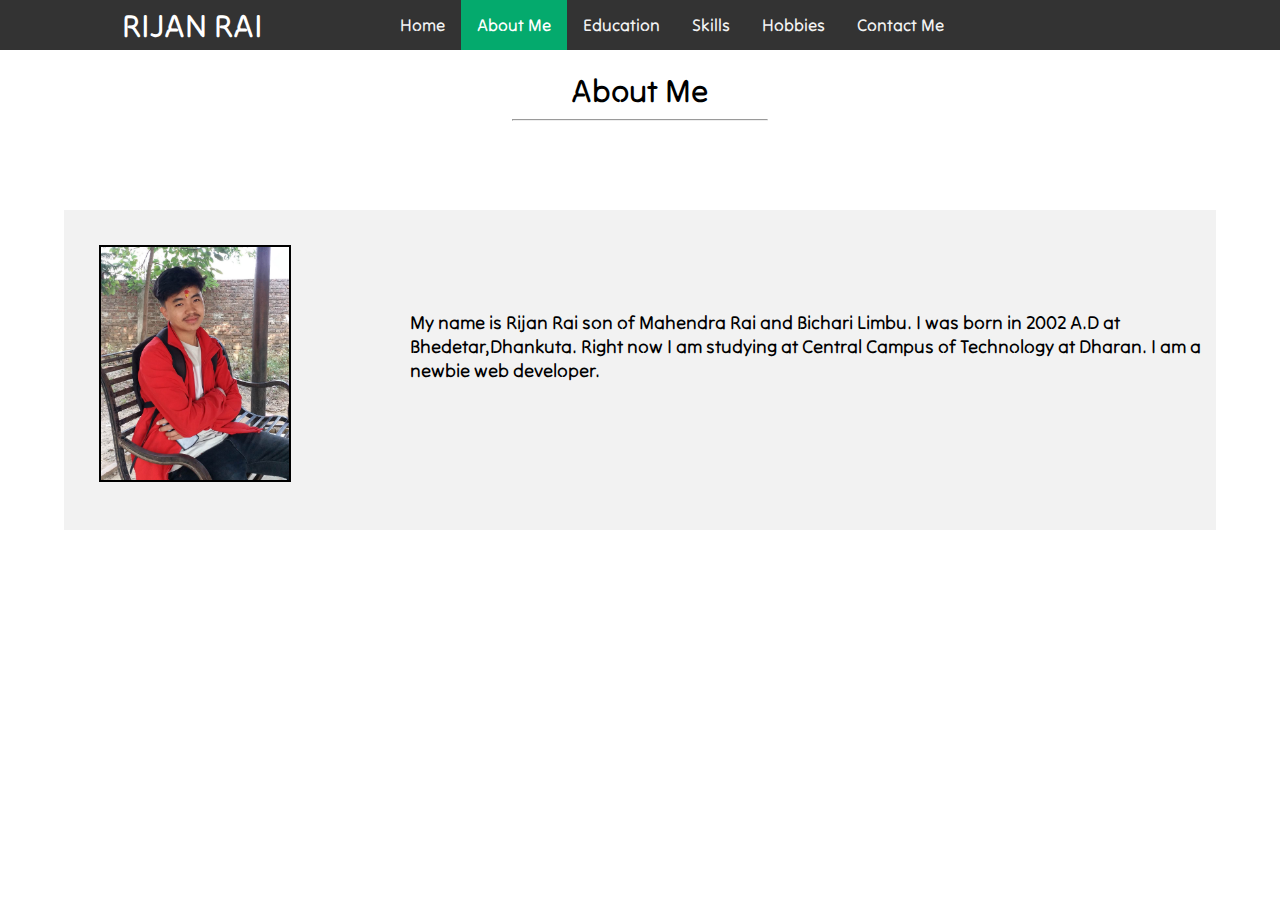
<file: about.html>
<!DOCTYPE html>
<html lang="en">
<head>
    <meta charset="UTF-8">
    <meta name="viewport" content="width=device-width, initial-scale=1.0">
    <title>Rijan Rai</title>
    <link rel="stylesheet" href="style.css">
    <link rel="stylesheet" href="https://cdnjs.cloudflare.com/ajax/libs/font-awesome/4.7.0/css/font-awesome.min.css">

</head>
<body>
    <!-- header navlist part ,name ni rakhne -->
    <div class="header "  >
        <!-- name lekhnu ko lagi euta div -->
        <div class="logo1 " >
           
            <section class="logo11">
                <h1 >RIJAN RAI</h1>
            </section>
        </div>
        <!-- about,blog,education,contact ko lagi -->
        <div class="logo2 ">
            <section class="logo22">
                <nav class="list">
                    <div class="topnav" id="myTopnav">
                        <a href="index.html" >Home</a>
                        <a href="about.html" class="active">About Me</a>
                        <a href="education.html">Education</a>
                        <a href="skills.html">Skills</a>
                        <a href="hobby.html">Hobbies</a>
                        <a href="contact.html" >Contact Me</a>

                        <a href="javascript:void(0);" class="icon" onclick="myFunction()">
                          <i class="fa fa-bars"></i>
                        </a>
                      </div>

                </nav>
            </section>
        </div>
    </div>
    
    <!-- About me -->
    <!-- About Me -->
    <div class="me">
        <br>
      <h1 style="text-align: center;">About Me</h1> <hr>
    </div>
    <br> <br> <br> <br>
<div class="about">
 <div class="about-me">
     <section class="about-photo">
         <img src="photos/rijann.jpg" alt="photo">
     </section>
     <section class="about-detail">
         <h3>My name is Rijan Rai son of Mahendra Rai and Bichari Limbu. I was born in 2002 A.D at Bhedetar,Dhankuta. Right now I am studying at Central Campus of Technology at Dharan. I am a newbie web developer.</h3>
     </section>
 </div>
</div>
    <!-- End of About me -->






   <!-- `Javascript ko code -->
   <script>
    function myFunction() {
      var x = document.getElementById("myTopnav");
      if (x.className === "topnav") {
        x.className += " responsive";
      } else {
        x.className = "topnav";
      }
    }
    </script>
</body>
</html>
</file>
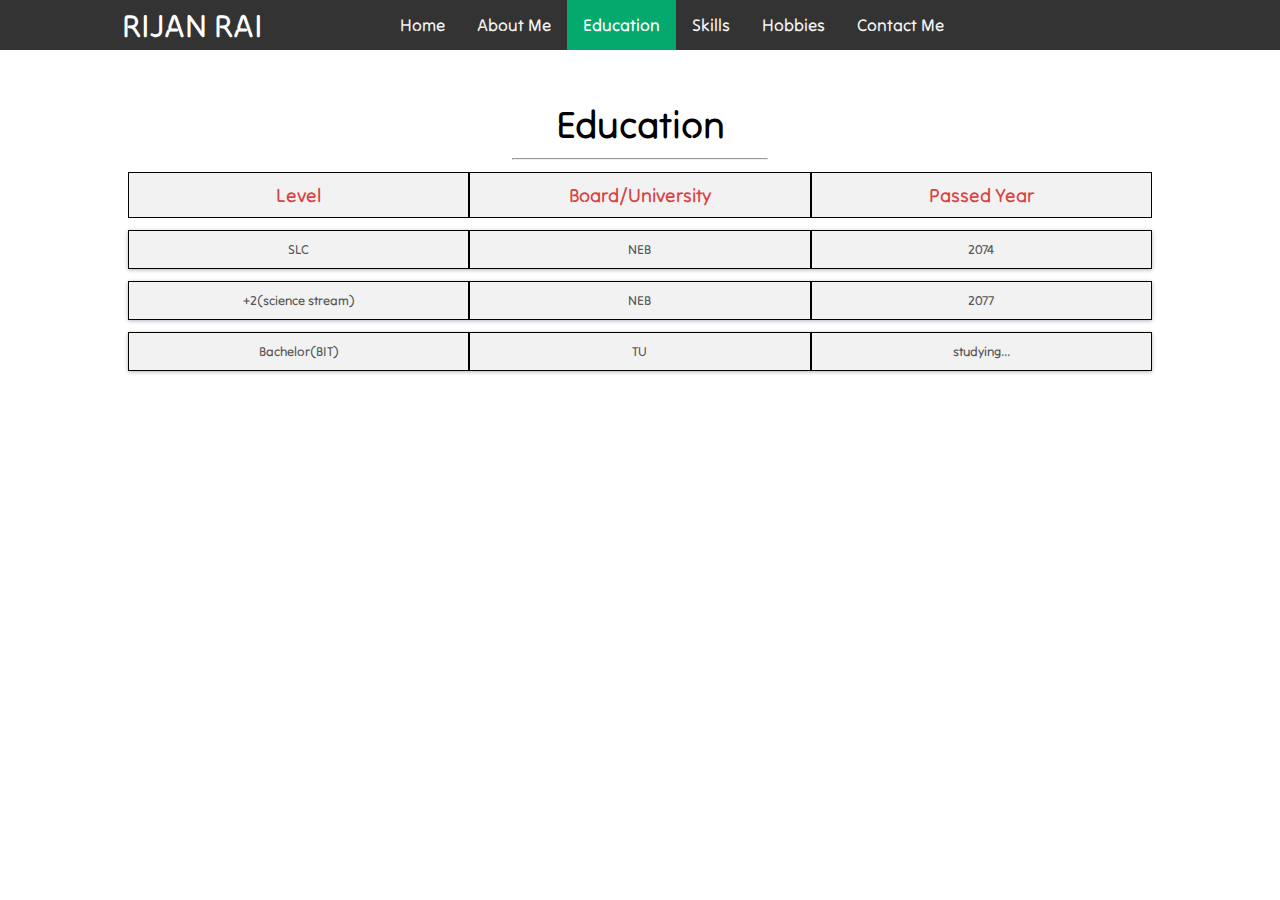
<file: education.html>
<!DOCTYPE html>
<html lang="en">
<head>
    <meta charset="UTF-8">
    <meta name="viewport" content="width=device-width, initial-scale=1.0">
    <title>Rijan Rai</title>
    <link rel="stylesheet" href="style.css">
    <link rel="stylesheet" href="https://cdnjs.cloudflare.com/ajax/libs/font-awesome/4.7.0/css/font-awesome.min.css">

</head>
<body>
    <!-- header navlist part ,name ni rakhne -->
    <div class="header "  >
        <!-- name lekhnu ko lagi euta div -->
        <div class="logo1 " >
           
            <section class="logo11">
                <h1 >RIJAN RAI</h1>
            </section>
        </div>
        <!-- about,blog,education,contact ko lagi -->
        <div class="logo2 ">
            <section class="logo22">
                <nav class="list">
                    <div class="topnav" id="myTopnav">
                        <a href="index.html" >Home</a>
                        <a href="about.html">About Me</a>
                        <a href="education.html" class="active">Education</a>
                        <a href="skills.html">Skills</a>
                        <a href="hobby.html">Hobbies</a>
                        <a href="contact.html">Contact Me</a>

                        <a href="javascript:void(0);" class="icon" onclick="myFunction()">
                          <i class="fa fa-bars"></i>
                        </a>
                      </div>

                </nav>
            </section>
        </div>
    </div>



    <!-- education -->
    <div class="education">
      <h1 style="text-align: center;">Education</h1>
      <hr>
      <div class="ed-head">
        <div class="row ed-heads">Level</div>
        <div class="row ed-heads">Board/University</div>
        <div class="row ed-heads">Passed Year</div>
      </div>
      <div class="ed-detail">
        <div class="row">SLC</div>
        <div class="row">NEB</div>
        <div class="row">2074</div>
      </div>
      <div class="ed-detail">
        <div class="row">+2(science stream)</div>
        <div class="row">NEB</div>
        <div class="row">2077</div>
      </div>
      <div class="ed-detail">
        <div class="row">Bachelor(BIT)</div>
        <div class="row">TU</div>
        <div class="row">studying...</div>
      </div>
    </div>
    <!-- end of education -->



   <!-- `Javascript ko code -->
   <script>
    function myFunction() {
      var x = document.getElementById("myTopnav");
      if (x.className === "topnav") {
        x.className += " responsive";
      } else {
        x.className = "topnav";
      }
    }
    </script>
</body>
</html>
</file>
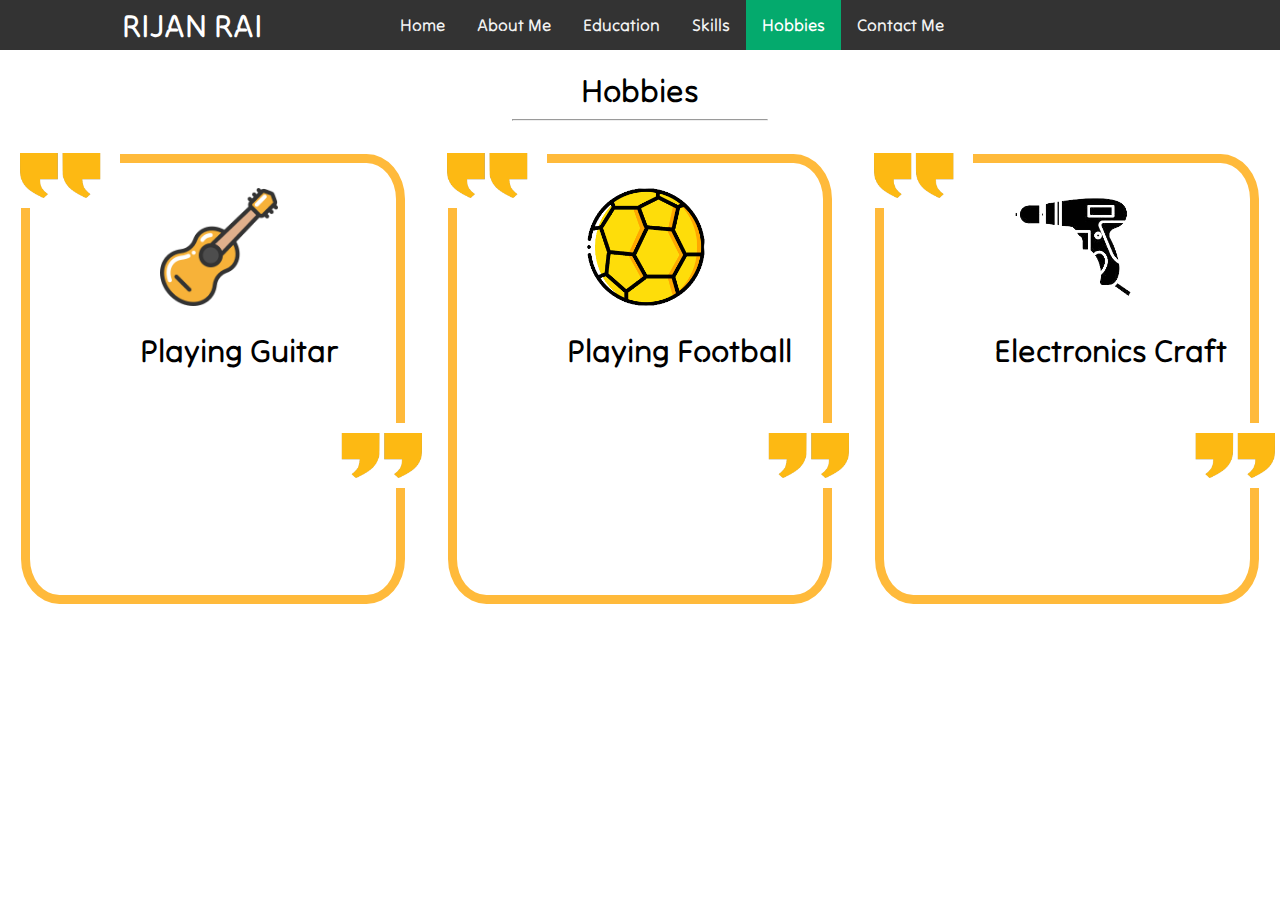
<file: hobby.html>
<!DOCTYPE html>
<html lang="en">
<head>
    <meta charset="UTF-8">
    <meta name="viewport" content="width=device-width, initial-scale=1.0">
    <title>Rijan Rai</title>
    <link rel="stylesheet" href="style.css">
    <link rel="stylesheet" href="https://cdnjs.cloudflare.com/ajax/libs/font-awesome/4.7.0/css/font-awesome.min.css">

</head>
<body>
    <!-- header navlist part ,name ni rakhne -->
    <div class="header "  >
        <!-- name lekhnu ko lagi euta div -->
        <div class="logo1 " >
           
            <section class="logo11">
                <h1 >RIJAN RAI</h1>
            </section>
        </div>
        <!-- about,blog,education,contact ko lagi -->
        <div class="logo2 ">
            <section class="logo22">
                <nav class="list">
                    <div class="topnav" id="myTopnav">
                        <a href="index1.html" >Home</a>
                        <a href="about.html">About Me</a>
                        <a href="education.html">Education</a>
                        <a href="skills.html" >Skills</a>
                        <a href="hobby.html" class="active">Hobbies</a>
                        <a href="contact.html">Contact Me</a>

                        <a href="javascript:void(0);" class="icon" onclick="myFunction()">
                          <i class="fa fa-bars"></i>
                        </a>
                      </div>

                </nav>
            </section>
        </div>
    </div>
    <br>
    <h1 style="text-align: center;">Hobbies</h1>
    <hr>
    <br>

    <!-- hobby -->

    <div class="hobby">
      <div class="hobbies">
        <div class="h-card1">

          <img src="photos/card1.png" alt="" class="hobby">
        </div>
        <div class="h-card2">

          <img src="photos/card2.png" alt="" class="hobby">
        </div>
        <section class="hh-card1">
          <img src="photos/guitar.png" alt="">
          
          <h1 class="hh">Playing Guitar</h1>
        </section>
      </div>
      <div class="hobbies">
        <div class="h-card1">

          <img src="photos/card1.png" alt="" class="hobby">
        </div>
        <div class="h-card2">

          <img src="photos/card2.png" alt="" class="hobby">
        </div>
        <section class="hh-card1">
          <img src="photos/football.png" alt="">
          <h1 class="hh">Playing Football</h1>
        </section>
      </div>
      <div class="hobbies">
        <div class="h-card1">

          <img src="photos/card1.png" alt="" class="hobby">
        </div>
        <div class="h-card2">

          <img src="photos/card2.png" alt="" class="hobby">
        </div>
        <section class="hh-card1">
          <img src="photos/craft.png" alt="">
          
          <h1 class="hh">Electronics Craft</h1>
        </section>
      </div>
     
    </div>
    <!-- End of hobby -->


    <!-- Footer -->
    
    <!-- End of Footer -->



   <!-- `Javascript ko code -->
   <script>
    function myFunction() {
      var x = document.getElementById("myTopnav");
      if (x.className === "topnav") {
        x.className += " responsive";
      } else {
        x.className = "topnav";
      }
    }
    </script>
</body>
</html>
</file>
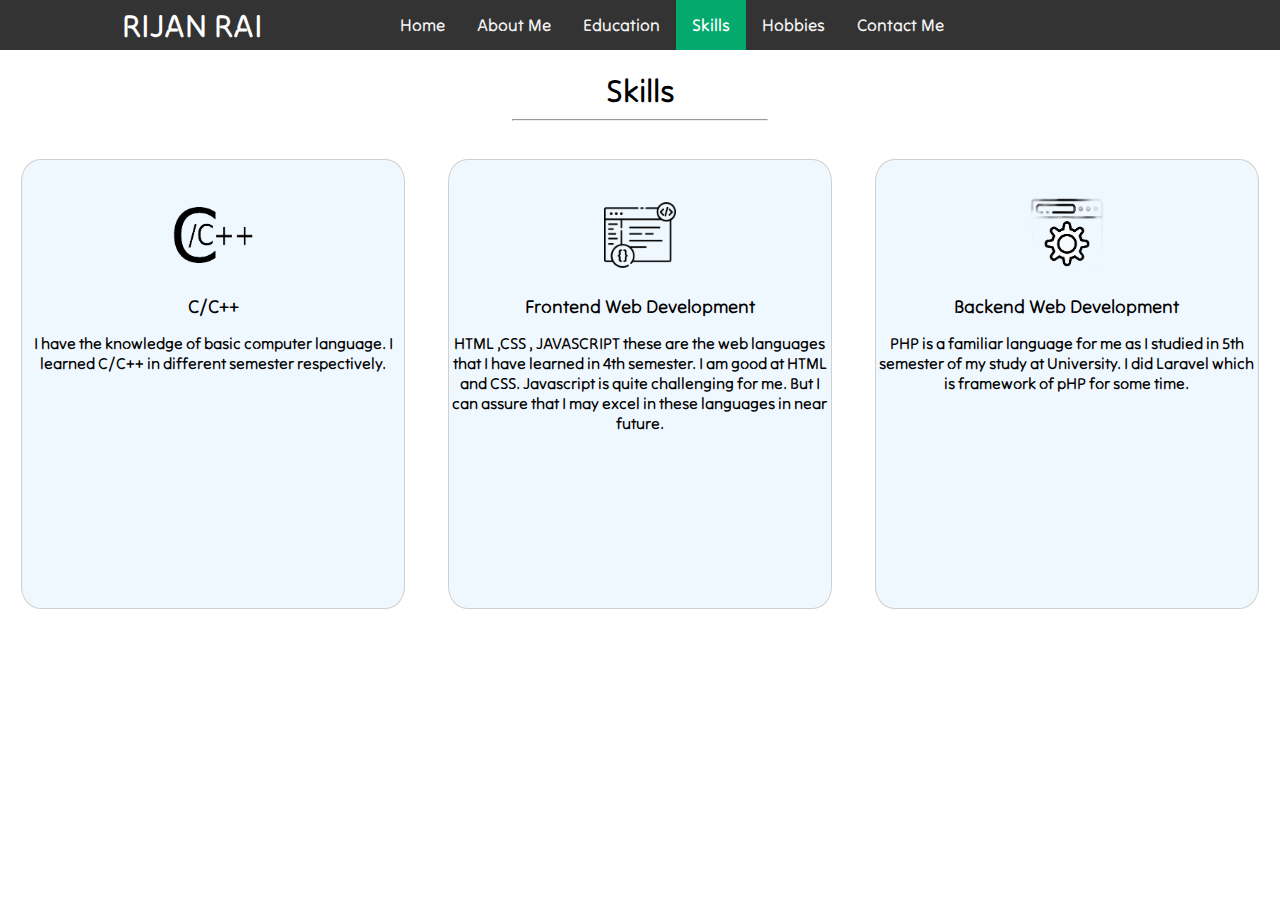
<file: skills.html>
<!DOCTYPE html>
<html lang="en">
<head>
    <meta charset="UTF-8">
    <meta name="viewport" content="width=device-width, initial-scale=1.0">
    <title>Rijan Rai</title>
    <link rel="stylesheet" href="style.css">
    <link rel="stylesheet" href="https://cdnjs.cloudflare.com/ajax/libs/font-awesome/4.7.0/css/font-awesome.min.css">

</head>
<body>
    <!-- header navlist part ,name ni rakhne -->
    <div class="header "  >
        <!-- name lekhnu ko lagi euta div -->
        <div class="logo1 " >
           
            <section class="logo11">
                <h1 >RIJAN RAI</h1>
            </section>
        </div>
        <!-- about,blog,education,contact ko lagi -->
        <div class="logo2 ">
            <section class="logo22">
                <nav class="list">
                    <div class="topnav" id="myTopnav">
                        <a href="index.html" >Home</a>
                        <a href="about.html">About Me</a>
                        <a href="education.html">Education</a>
                        <a href="skills.html" class="active">Skills</a>
                        <a href="hobby.html">Hobbies</a>
                        <a href="contact.html">Contact Me</a>

                        <a href="javascript:void(0);" class="icon" onclick="myFunction()">
                          <i class="fa fa-bars"></i>
                        </a>
                      </div>

                </nav>
            </section>
        </div>
    </div>

    <br>
    <!-- skills  -->
    <div class="skills">
      <h1 style="text-align: center;">Skills</h1>
      <hr>
      <div class="skill-main">
        <div class="col-3">
          <img src="photos/c.png" alt="">
          <h3 class="col-33">C/C++</h3>
          <p class="col-33">I have the knowledge of basic computer language. I learned C/C++ in different semester respectively. </p>
        </div>
        <div class="col-3">
          <img src="photos/front.png" alt="">
          <h3 class="col-33">Frontend Web Development</h3>
          <p class="col-33">HTML ,CSS , JAVASCRIPT these are the web languages that I have learned in 4th semester. I am good at HTML and CSS. Javascript is quite challenging for me. But I can assure that I may excel in these languages in near future.</p>
        </div>
        <div class="col-3">
          <img src="photos/backend.png" alt="">
          <h3 class="col-33">Backend Web Development</h3>
          <p class="col-33">PHP is a familiar language for me as I studied in 5th semester of my study at University. I did Laravel which is framework of pHP for some time. </p>
        </div>
       
      </div>
    </div>
    <!-- end of skills -->




   <!-- `Javascript ko code -->
   <script>
    function myFunction() {
      var x = document.getElementById("myTopnav");
      if (x.className === "topnav") {
        x.className += " responsive";
      } else {
        x.className = "topnav";
      }
    }
    </script>
</body>
</html>
</file>
<file: style.css>
/* font ko lagi */
@import url('https://fonts.googleapis.com/css2?family=Poppins:ital@1&family=Tilt+Neon&display=swap');

/* overall content lai effect */
*{
    margin: 0;
    padding: 0;
    box-sizing: border-box;
    font-family: Tilt Neon ;
    /* background-color: rgb(248, 250, 229); */
}

/* header ko main div */
.logo11 a{
  text-decoration: none;
  color: white;
}
.header{
    display: flex;  
    background-color: #333;


}
.logo1{
    /* background-color: red; */
    width: 30%;
    align-items: center;
    display: flex;
    justify-content: center;
}
.logo11 {
    color: white;
}
.logo2{
    width: 70%;
    /* background-color: blue; */

}

/* nav ko lagi property */
ul{
    list-style: none;
}
li{
    float: right;
    padding: 20px;
}
.list a{
    text-decoration: none;
}

/* main part ko background */
.hero{
    height: 100vh;
    background-image: url("photos/hero.png");
    background-repeat: no-repeat;
    background-size: cover;
    background-position: 60% 0%;

}

/* photo ko lagi */

.profile{
    display: flex;
    align-items: center;
    justify-content: center;
}

.profile img{
    max-width: 300px;
    height: 300px;
    border-radius: 50%;
    border: 2px solid black;
    margin-top: 10%;
    
}
/* Slogan profile paxi */
.para{
    background: transparent;   

}
.a{
    text-align: center;
    font-size: 52px;
}
.b{
    font-size: 30px;
}

/* About me part */
.me{
  height: 5em;
}
.about{
  display: flex;
  align-items: center;
  justify-content: center;
  background-color: #ffffff;

}
.about-me{
  width: 90%;
  padding-left: 2;
  height: 20em;
  background-color: #f2f2f2;
  display: flex;
}
.about-photo img{
  width: 15vw;
  margin-top: 35px;
  margin-left: 35px;
  border: 2px solid black;
}
.about-photo{
  width: 30%;
}
.about-detail{
  width: 70%;
  padding-top: 100px;
}

/* end of about me */




/* education */
hr{
  width: 20%;
  display: block;
  margin-top: 0.5em;
  margin-bottom: 0.5em;
  margin-left: auto;
  margin-right: auto;
}
.education{
  margin: 50px auto;
  font-size: larger;
  font-weight: 900;
  
}
.ed-head{
  display: table;
  width: 80%;
  color: #db4141;
  margin: 12px auto;
  text-align: center;
  font-weight: 600;
  background:transparent;
}

.row{
  /* margin: 12px ; */
  background-color: #f2f2f2;
  width: 20%;
  display: table-cell;
  border: 1px solid black;
  padding: 10px; 
  /* vertical-align: middle; */
}
.ed-detail{
  width: 80%;
  display: table;
  text-align: center;
  margin: 12px auto;
  background: transparent;
    color: #555;
    font-size: 13px;
    box-shadow: 0 1px 4px 0px rgba(0,0,50,0.3);
    font-weight: 600;
}
/* end of education */



/* Skills */
.skill-main{
  display: flex;
}
.col-3{
  width: 30%;
  height: 50vh;
  margin: 5px auto;
  background-color: aliceblue;
  border-radius: 5%;
  border: 1px solid rgb(209, 208, 206);
  text-align: center;
  margin-top: 30px;
}
.col-3 img{
  width: 80px;
  background: transparent;
  height: auto;
  margin-top: 35px;
}
.col-33{
  margin-top: 15px;
}
/* end of skills */

/* hobby */
.hobby{
  display: flex;
  align-items: center;
  justify-content: center;
}
.hobbies{
  width: 30%;
  height: 50vh;
  margin: 5px auto;
  /* background-color: #333; */
  border: 9px solid rgb(255, 186, 59);
  border-radius: 10%;
 
}
.h-card1{
  width: 30%;
  background-color: white;
  margin-top: -20px;
  margin-left: -20px;

}
.h-card2{
  width: 30%;
  background-color: white;
  margin-top: 215px;
  margin-left: 292px;

}
.h-card1 img{
  width: 100%;
  padding: 10px;
}
.h-card2 img{
  width: 100%;
  padding: 10px;
}
.hh-card1{
  /* background-color: #04AA6D; */
  margin-top: -300px;
  margin-left: 130px;
}
.hh-card1 img{
  width: 50%;
}
.hh{
  margin-left: -20px;
  margin-top: 20px;
}

/* end of hobby */


/* footer */


/* end of footer */

/* To make responsive */
/* For Mobile */

.topnav {
    overflow: hidden;
    background-color: #333;
  }
  
  .topnav a {
    float: left;
    display: block;
    color: #f2f2f2;
    text-align: center;
    padding: 14px 16px;
    text-decoration: none;
    font-size: 17px;
  }
  
  .topnav a:hover {
    background-color: #ddd;
    color: black;
  }
  
  .topnav a.active {
    background-color: #04AA6D;
    color: white;
  }
  
  .topnav .icon {
    display: none;
  }
  
  /* list hatauxa
   46 line le list hataune ho main
  47 le 3ot line(icon) right ma float gareko
  */
  @media screen and (max-width: 600px) {
    .topnav a:not(:first-child) {display: none;}
    .topnav a.icon {
      float: right;
      display: block;
    }
  }
  
  /* list dekhaune kaam */
  @media screen and (max-width: 600px) {
    .topnav.responsive {position: relative;}
    .topnav.responsive .icon {
      position: absolute;
      right: 0;
      top: 0;
    }
    .topnav.responsive a {
      float: none;
      display: block;
      text-align: left;
    }
  }
/* about me ko part */
@media screen and (max-width: 600px){
  
  .about,.about-me,.about-photo img{
    all: revert;
  }
  .about{
    height: 600px;
    display: flex;
    align-items: center;
    justify-content: center;
    margin-top: 50px;
  }
  .about-me{
    width: 90%;
    background-color: #f2f2f2;
  }
  .about-photo img{
    width: 300px;
    border: 2px solid black;
    margin-top: 30px;
    margin-left: 65px;
  }
  .about-detail{
    margin-bottom: 60px;
    margin-left: 60px;
  }
}
/* end of about */

/* education */
@media only screen and (max-width: 600px) {
  .ed-head,.ed-detail {
    font-size: 11px;
  }
}
/* end of education */


/* skills */
@media only screen and (max-width:600px){
    .skill-main{
      all: revert;
    }
    .col-3{
      width: 90%;
    }
}
/* end of skills */

/* hobbies */
@media only screen and (max-width:600px){
   .hobbies{
    width: 90%;
    margin-top: 30px;
  
   }
   .hobby{
    all: revert;
   }
   .h-card2{
    margin-top: 170px;
    margin-left: 310px;
   }
  }
/* end of hobbies */
</file>
